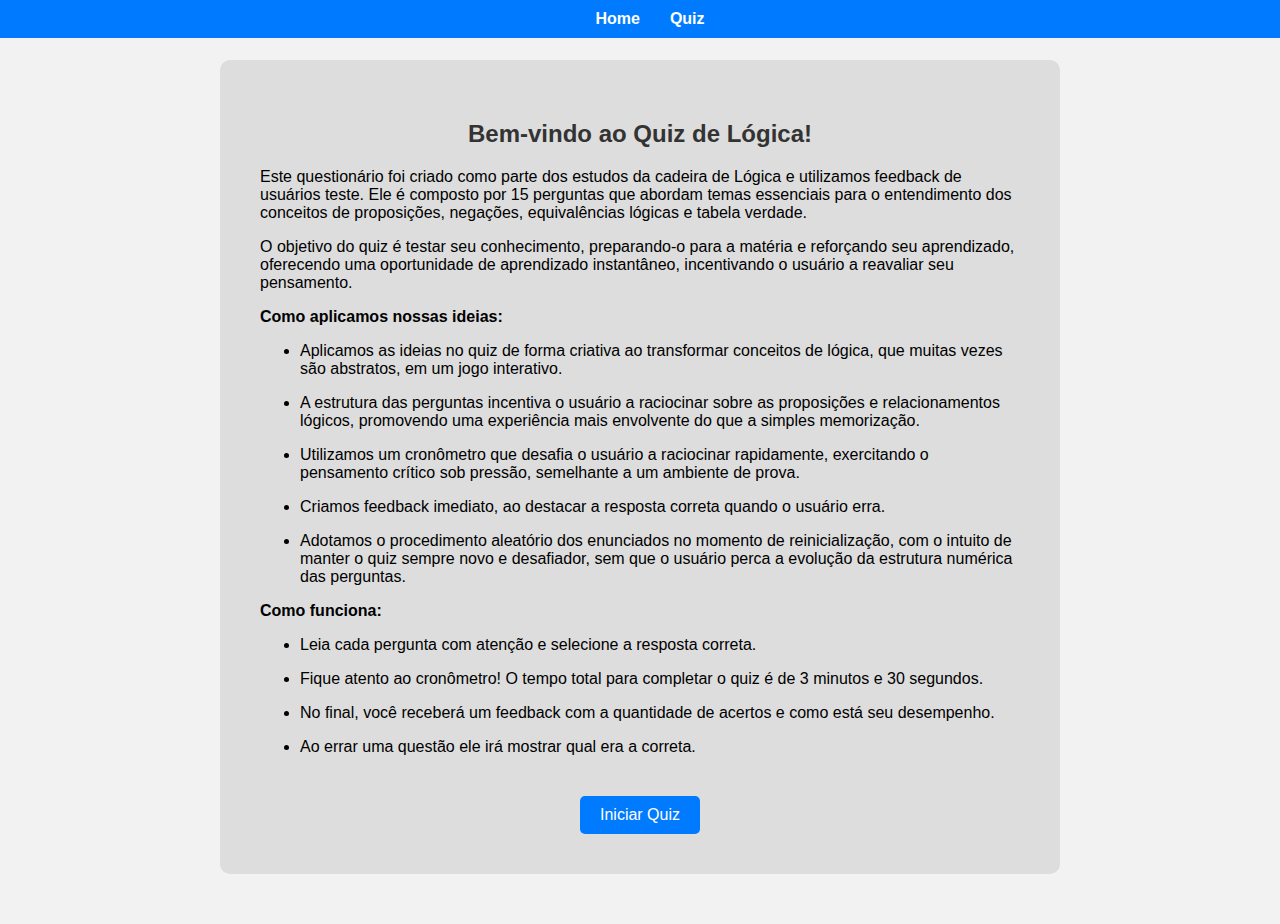
<file: index.html>
<!DOCTYPE html>
<html lang="pt-BR">
<head>
    <meta charset="UTF-8">
    <meta name="viewport" content="width=device-width, initial-scale=1.0">
    <title>Página Inicial - Quiz de Lógica Matemática</title>
    <link rel="stylesheet" href="style.css">
    <style>
        nav {
            background-color: #007bff; 
            color: white;
            padding: 10px;
            position: fixed; 
            top: 0;
            left: 0;
            width: 100%;
            z-index: 1000;
        }

        nav ul {
            display: flex;
            list-style-type: none;
            margin: 0;
            padding: 0;
            justify-content: center;
        }

        nav ul li {
            margin: 0 15px;
        }

        nav ul li a {
            color: white;
            text-decoration: none;
            font-weight: bold;
        }

        .container {
            margin-top: 60px;
            text-align: center;
        }

        .home-container {
            padding: 20px;
            text-align: left;
            letter-spacing: px;
            max-width: 800px;
            margin: 0 auto;
        }

        .home-container h2 {
            text-align: center;
            
        }

        .botao-container {
            text-align: center;
            margin-top: 20px;
        }

        .botao {
            background-color: #007bff;
            color: white;
            padding: 10px 20px;
            border: none;
            border-radius: 5px;
            font-size: 16px;
            cursor: pointer;
        }

        .botao:hover {
            background-color: #0056b3;
        }
    </style>
</head>
<body>
    <nav>
        <ul>
            <li><a href="index.html">Home</a></li>
            <li><a href="index2.html">Quiz</a></li>
        </ul>
    </nav>
    
    <div class="container">
        <div class="home-container">
            <h2>Bem-vindo ao Quiz de Lógica!</h2>
            <p>Este questionário foi criado como parte dos estudos da cadeira de Lógica e utilizamos feedback de usuários teste. Ele é composto por 15 perguntas que abordam temas essenciais para o entendimento dos conceitos de proposições, negações, equivalências lógicas e tabela verdade.</p>
            <p>O objetivo do quiz é testar seu conhecimento, preparando-o para a matéria e reforçando seu aprendizado, oferecendo uma oportunidade de aprendizado instantâneo, incentivando o usuário a reavaliar seu pensamento.</p>
            <p><strong>Como aplicamos nossas ideias:</strong></p>
            <ul>
                <li>Aplicamos as ideias no quiz de forma criativa ao transformar conceitos de lógica, que muitas vezes são abstratos, em um jogo interativo.</li>
                <p></p>
                <li>A estrutura das perguntas incentiva o usuário a raciocinar sobre as proposições e relacionamentos lógicos, promovendo uma experiência mais envolvente do que a simples memorização.</li>
                <p></p>
                <li>Utilizamos um cronômetro que desafia o usuário a raciocinar rapidamente, exercitando o pensamento crítico sob pressão, semelhante a um ambiente de prova.</li>
                <p></p>
                <li>Criamos feedback imediato, ao destacar a resposta correta quando o usuário erra.</li>
                <p></p>
                <li>Adotamos o procedimento aleatório dos enunciados no momento de reinicialização, com o intuito de manter o quiz sempre novo e desafiador, sem que o usuário perca a evolução da estrutura numérica das perguntas.</li>
            </ul>
            <p><strong>Como funciona:</strong></p>
            <ul>
                <li>Leia cada pergunta com atenção e selecione a resposta correta.</li>
                <p></p>
                <li>Fique atento ao cronômetro! O tempo total para completar o quiz é de 3 minutos e 30 segundos.</li>
                <p></p>
                <li>No final, você receberá um feedback com a quantidade de acertos e como está seu desempenho.</li>
                <p></p>
                <li>Ao errar uma questão ele irá mostrar qual era a correta.</li>
            </ul>
            <div class="botao-container">
                <button class="botao" onclick="iniciarQuiz()">Iniciar Quiz</button>
            </div>
        </div>
    </div>

    <script>
        function iniciarQuiz() {
            window.location.href = 'index2.html';
        }
    </script>
</body>
</html>
</file>
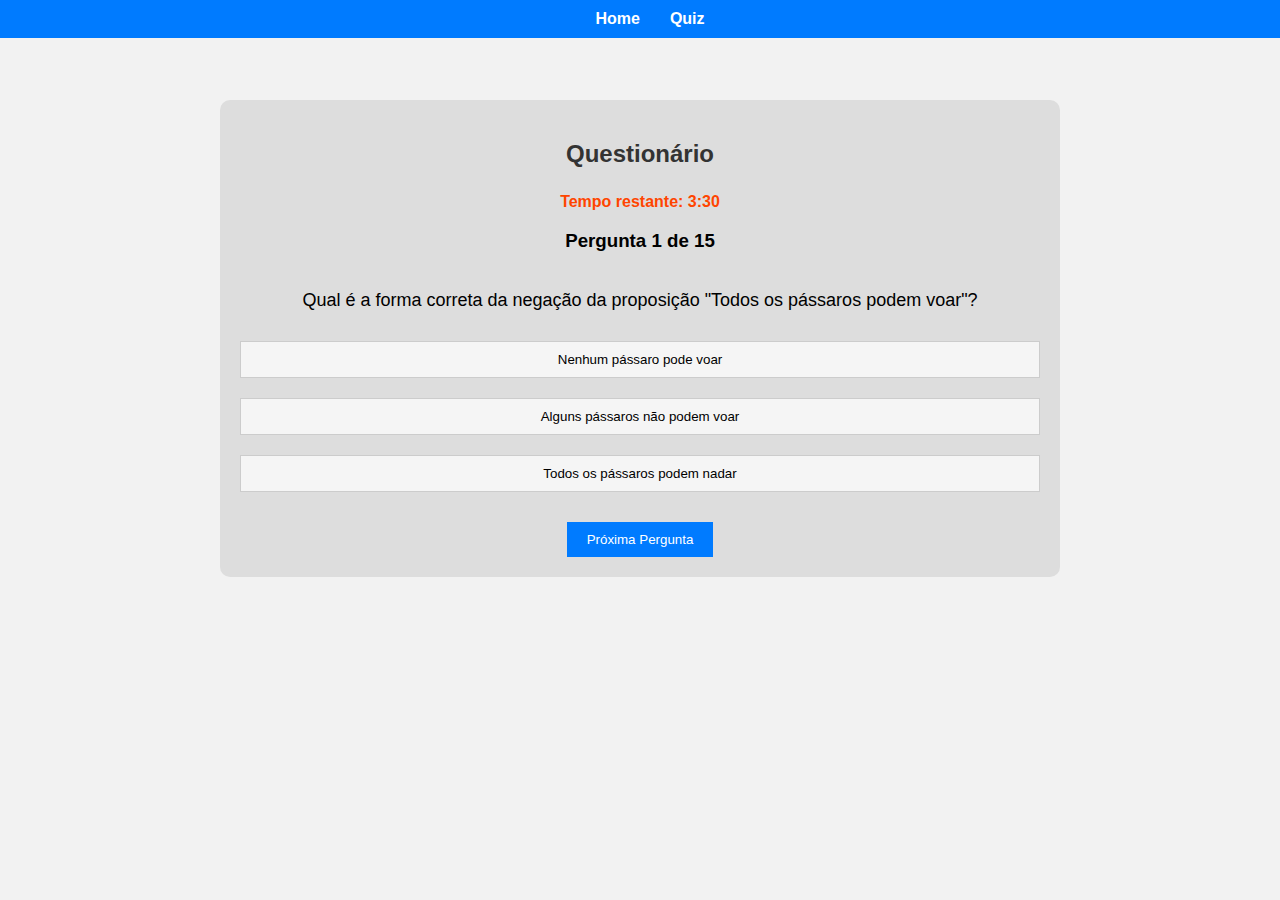
<file: index2.html>
<!DOCTYPE html>
<html lang="pt-BR">
<head>
    <meta charset="UTF-8">
    <meta name="viewport" content="width=device-width, initial-scale=1.0">
    <title>Quiz de Lógica Matemática</title>
    <link rel="stylesheet" href="style.css">
</head>
<body>
    <nav>
        <ul>
            <li><a href="index.html">Home</a></li>
            <li><a href="index2.html">Quiz</a></li>
        </ul>
    </nav>
    
    <div class="container">
        <header class="header-container">
            <h2>Questionário</h2>
            <span id="timer">Tempo restante: 3:30</span>
            <h3><span id="question-number"></span></h3> 
            
        </header>
        
        <div class="quiz-container">
            <div id="question" class="question-text"></div>
            <div class="options">
                <button class="option" onclick="verificarResposta(this, 'errado')"></button>
                <button class="option" onclick="verificarResposta(this, 'correto')"></button>
                <button class="option" onclick="verificarResposta(this, 'errado')"></button>
            </div>
            <button id="proxima-pergunta" onclick="proximaPergunta()">Próxima Pergunta</button>
        </div>
    </div>

    <script src="script.js"></script>
</body>
</html>
</file>
<file: style.css>
nav {
    background-color: #007bff;
    color: white;
    padding: 10px;
    position: fixed;
    top: 0;
    left: 0;
    width: 100%;
    z-index: 1000;
}

nav ul {
    display: flex;
    list-style-type: none;
    margin: 0;
    padding: 0;
    justify-content: center;
}

nav ul li {
    margin: 0 15px;
}

nav ul li a {
    color: white;
    text-decoration: none;
    font-weight: bold;
}


.container {
    max-width: 800px;
    margin: 100px auto 50px auto; 
    background-color: #ddd;
    padding: 20px;
    border-radius: 10px;
}


.header-container {
    display: flex;
    flex-direction: column;
    align-items: center;
    margin-bottom: 20px;
}

#timer {
    color: #ff4500; 
    font-weight: bold;
    margin-top: 5px;
}


body {
    font-family: Arial, sans-serif;
    background-color: #f2f2f2;
    margin: 0;
    padding: 0;
}

.quiz-container {
    text-align: center;
    
}

h2 {
    color: #333;
}

.question-text {
    font-size: 18px;
    margin-bottom: 20px;
}

.options {
    display: flex;
    flex-direction: column;
}

.option {
    background-color: #f5f5f5;
    border: 1px solid #ccc;
    padding: 10px;
    margin: 10px 0;
    cursor: pointer;
    transition: background-color 0.3s ease;
}

.option:hover {
    background-color: #e0e0e0;
}

.option.correto {
    background-color: #28a745;
    color: white;
}

.option.errado {
    background-color: #dc3545;
    color: white;
}

#proxima-pergunta {
    margin-top: 20px;
    padding: 10px 20px;
    background-color: #007bff;
    color: white;
    border: none;
    cursor: pointer;
    transition: background-color 0.3s ease;
}

#proxima-pergunta:hover {
    background-color: #0056b3;
}
.botao{
    margin-top: 20px;
    padding: 10px 20px;
    background-color: #007bff;
    color: white;
    border: none;
    cursor: pointer;
    transition: background-color 0.3s ease;
}
</file>
